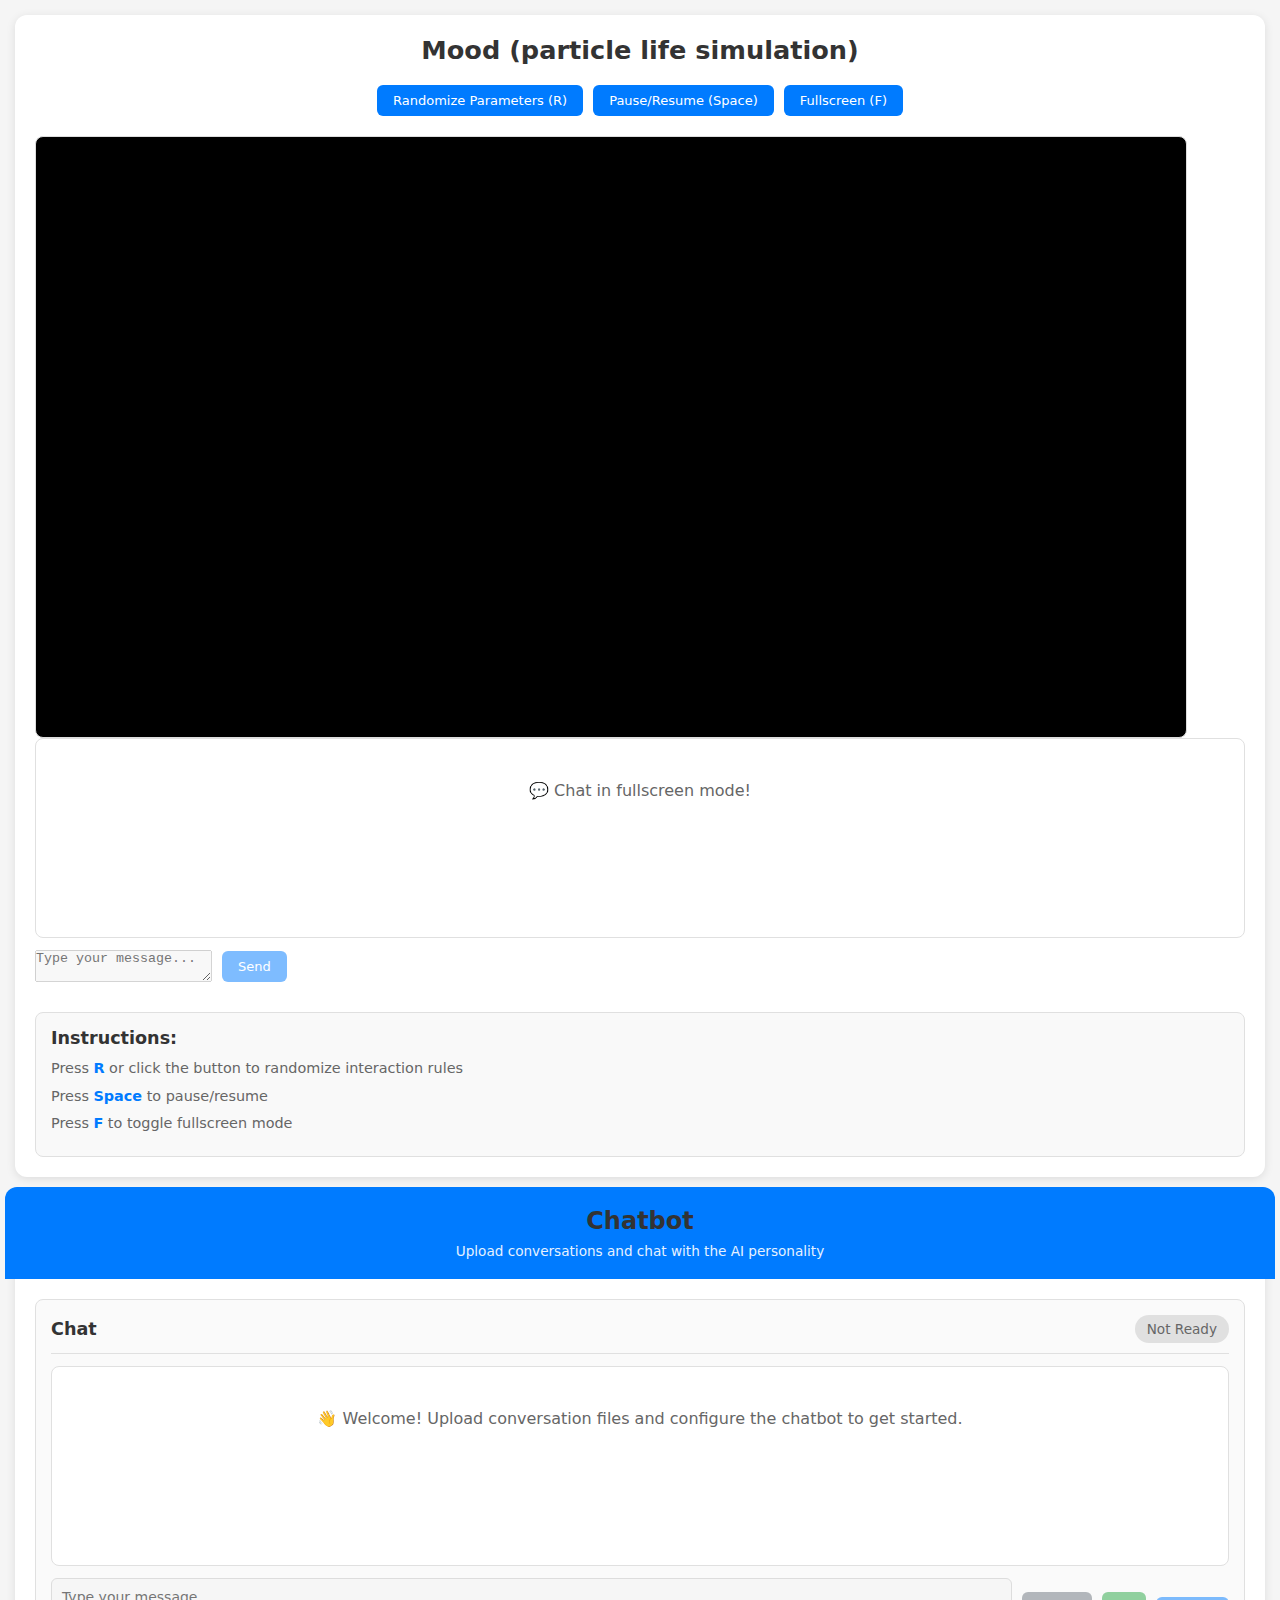
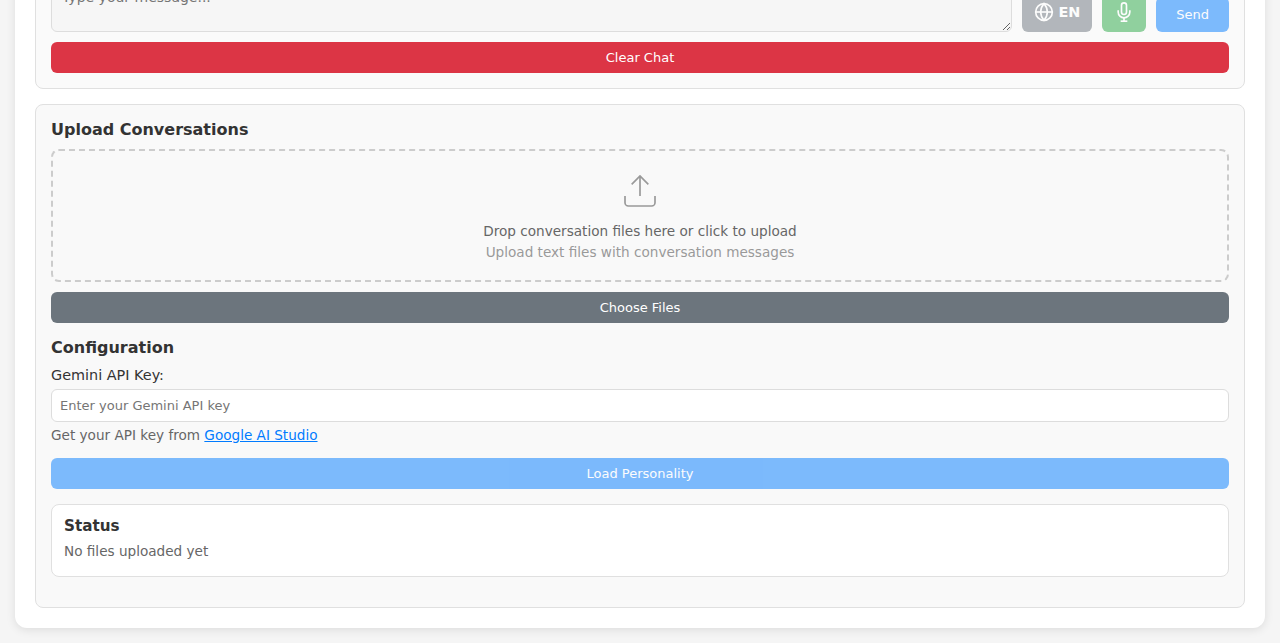
<file: index.html>
<!DOCTYPE html>
<html lang="en">
<head>
    <meta charset="UTF-8">
    <meta name="viewport" content="width=device-width, initial-scale=1.0">
    <title>Emergent Reflection</title>
    <link rel="stylesheet" href="style.css">
    <link rel="stylesheet" href="chatbot-style.css">
</head>
<body>
    <div class="page-container">
        <div class="side-by-side-layout">
            <!-- Particle Life Section -->
            <div class="container simulation-section">
                <h1>Mood (particle life simulation)</h1>
                <div class="controls">
                    <button id="randomize">Randomize Parameters (R)</button>
                    <button id="pause">Pause/Resume (Space)</button>
                    <button id="fullscreen">Fullscreen (F)</button>
                </div>
                <div id="fullscreenWrapper">
                    <canvas id="canvas"></canvas>
                </div>
                
                <div class="info">
                    <h3>Instructions:</h3>
                    <p>Press <strong>R</strong> or click the button to randomize interaction rules</p>
                    <p>Press <strong>Space</strong> to pause/resume</p>
                    <p>Press <strong>F</strong> to toggle fullscreen mode</p>
                </div>
            </div>

            <!-- Chatbot Section -->
            <div class="container chatbot-section">
                <header style="background: #007bff; color: white; padding: 20px; text-align: center; border-radius: 12px 12px 0 0; margin: -30px -30px 20px -30px;">
                    <h1 style="margin: 0; font-size: 1.5em;">Chatbot</h1>
                    <p style="margin: 8px 0 0 0; opacity: 0.9; font-size: 0.85em;">Upload conversations and chat with the AI personality</p>
                </header>

                <div class="main-content">
                    <!-- Chat Interface -->
                    <div class="right-panel">
                        <div class="chat-header">
                            <h2>Chat</h2>
                            <div class="chat-status" id="chatStatus">Not Ready</div>
                        </div>

                        <div class="chat-messages" id="chatMessages">
                            <div class="welcome-message">
                                <p>👋 Welcome! Upload conversation files and configure the chatbot to get started.</p>
                            </div>
                        </div>

                        <div class="chat-input-container">
                            <textarea id="chatInput" placeholder="Type your message..." rows="2" disabled></textarea>
                            <button id="langBtn" class="lang-btn" disabled title="Change language">
                                <svg width="20" height="20" viewBox="0 0 24 24" fill="none" stroke="currentColor" stroke-width="2">
                                    <circle cx="12" cy="12" r="10"></circle>
                                    <line x1="2" y1="12" x2="22" y2="12"></line>
                                    <path d="M12 2a15.3 15.3 0 0 1 4 10 15.3 15.3 0 0 1-4 10 15.3 15.3 0 0 1-4-10 15.3 15.3 0 0 1 4-10z"></path>
                                </svg>
                                <span id="currentLang">EN</span>
                            </button>
                            <button id="voiceBtn" class="voice-btn" disabled title="Voice input (V)">
                                <svg width="20" height="20" viewBox="0 0 24 24" fill="none" stroke="currentColor" stroke-width="2">
                                    <path d="M12 1a3 3 0 0 0-3 3v8a3 3 0 0 0 6 0V4a3 3 0 0 0-3-3z"></path>
                                    <path d="M19 10v2a7 7 0 0 1-14 0v-2"></path>
                                    <line x1="12" y1="19" x2="12" y2="23"></line>
                                    <line x1="8" y1="23" x2="16" y2="23"></line>
                                </svg>
                            </button>
                            <button id="sendBtn" disabled>Send</button>
                        </div>
                        <div id="recordingIndicator" class="recording-indicator" style="display: none;">
                            <span class="recording-dot"></span>
                            <span>Recording... (Press V or click to stop)</span>
                        </div>

                        <button class="btn-clear" id="clearBtn">Clear Chat</button>
                    </div>

                    <!-- Upload & Configuration -->
                    <div class="left-panel">
                        <div class="upload-section">
                            <h2>Upload Conversations</h2>
                            <div class="upload-area" id="uploadArea">
                                <svg width="50" height="50" viewBox="0 0 24 24" fill="none" stroke="currentColor">
                                    <path d="M21 15v4a2 2 0 0 1-2 2H5a2 2 0 0 1-2-2v-4M17 8l-5-5-5 5M12 3v12"/>
                                </svg>
                                <p>Drop conversation files here or click to upload</p>
                                <p style="font-size: 0.85em; margin-top: 5px; color: #999;">Upload text files with conversation messages</p>
                                <input type="file" id="fileInput" accept=".txt,.json" multiple hidden>
                            </div>
                            <button class="btn-secondary" id="uploadBtn">Choose Files</button>
                        </div>

                        <div class="config-section">
                            <h2>Configuration</h2>
                            
                            <div class="form-group">
                                <label for="apiKey">Gemini API Key:</label>
                                <input type="password" id="apiKey" placeholder="Enter your Gemini API key">
                                <small>Get your API key from <a href="https://makersuite.google.com/app/apikey" target="_blank">Google AI Studio</a></small>
                            </div>

                            <button class="btn-primary" id="analyzeBtn" disabled>Load Personality</button>
                        </div>

                        <div class="status-section" id="statusSection">
                            <h3>Status</h3>
                            <div id="statusContent">
                                <p>No files uploaded yet</p>
                            </div>
                        </div>
                    </div>
                </div>
            </div>
        </div>
    </div>

    <script src="particle.js"></script>
    <script src="main.js"></script>
    <script src="chatbot.js"></script>
</body>
</html>
</file>
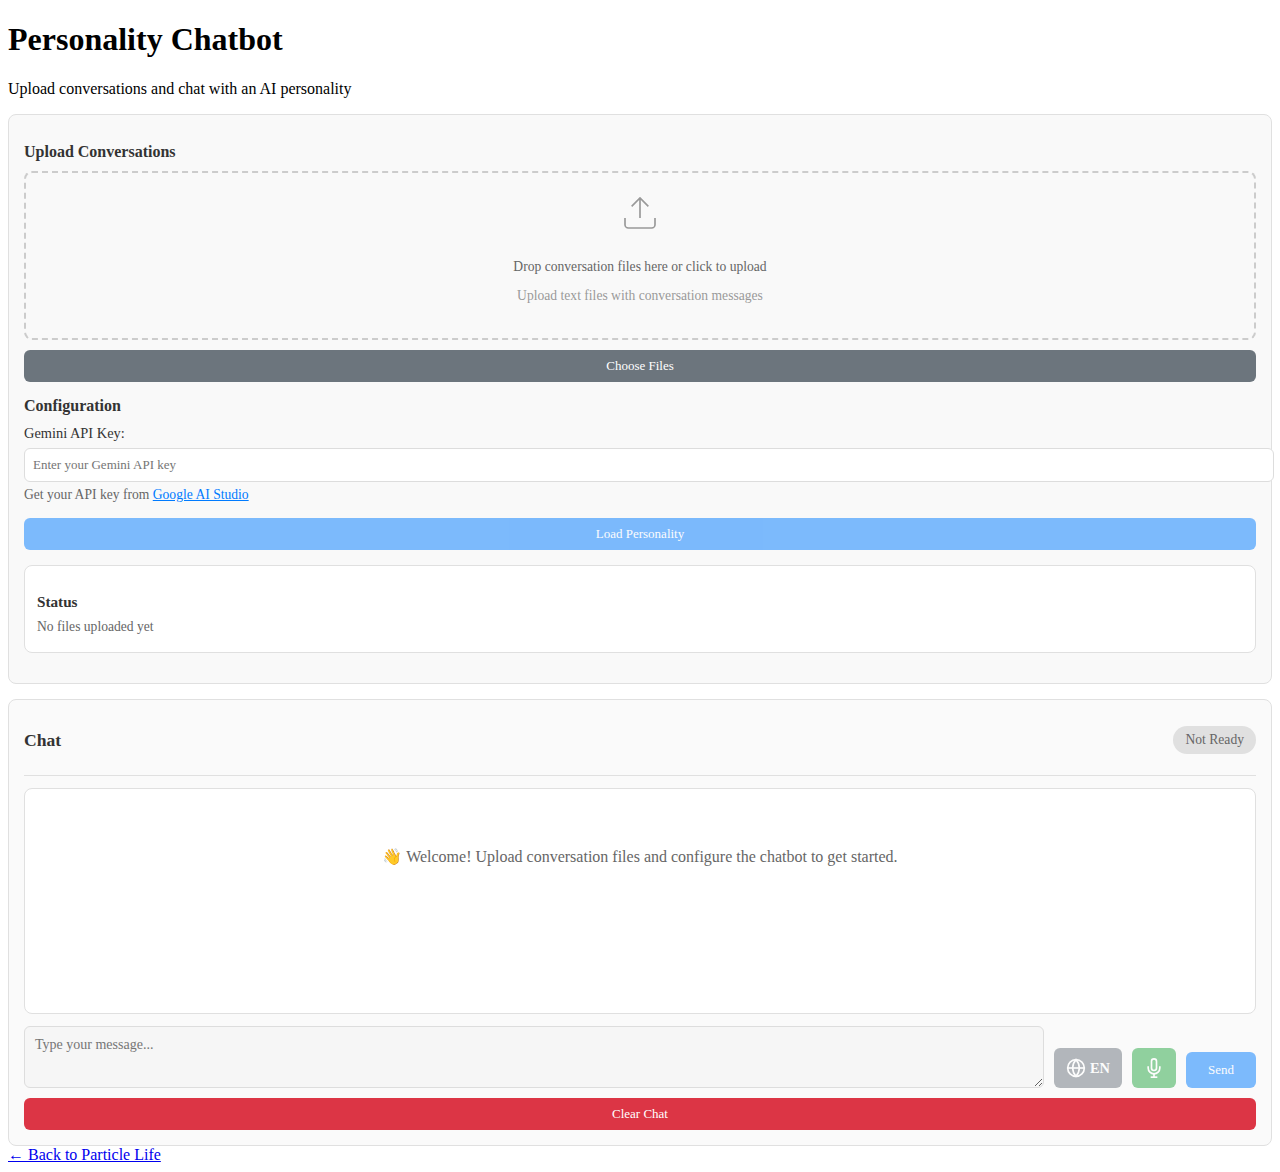
<file: chatbot.html>
<!DOCTYPE html>
<html lang="en">
<head>
    <meta charset="UTF-8">
    <meta name="viewport" content="width=device-width, initial-scale=1.0">
    <title>Personality Chatbot</title>
    <link rel="stylesheet" href="chatbot-style.css">
</head>
<body>
    <div class="container">
        <header>
            <h1>Personality Chatbot</h1>
            <p class="subtitle">Upload conversations and chat with an AI personality</p>
        </header>

        <div class="main-content">
            <!-- Left Panel: Upload & Configuration -->
            <div class="left-panel">
                <div class="upload-section">
                    <h2>Upload Conversations</h2>
                    <div class="upload-area" id="uploadArea">
                        <svg width="50" height="50" viewBox="0 0 24 24" fill="none" stroke="currentColor">
                            <path d="M21 15v4a2 2 0 0 1-2 2H5a2 2 0 0 1-2-2v-4M17 8l-5-5-5 5M12 3v12"/>
                        </svg>
                        <p>Drop conversation files here or click to upload</p>
                        <p style="font-size: 0.85em; margin-top: 5px; color: #999;">Upload text files with conversation messages</p>
                        <input type="file" id="fileInput" accept=".txt,.json" multiple hidden>
                    </div>
                    <button class="btn-secondary" id="uploadBtn">Choose Files</button>
                </div>

                <div class="config-section">
                    <h2>Configuration</h2>
                    
                    <div class="form-group">
                        <label for="apiKey">Gemini API Key:</label>
                        <input type="password" id="apiKey" placeholder="Enter your Gemini API key">
                        <small>Get your API key from <a href="https://makersuite.google.com/app/apikey" target="_blank">Google AI Studio</a></small>
                    </div>

                    <button class="btn-primary" id="analyzeBtn" disabled>Load Personality</button>
                </div>

                <div class="status-section" id="statusSection">
                    <h3>Status</h3>
                    <div id="statusContent">
                        <p>No files uploaded yet</p>
                    </div>
                </div>
            </div>

            <!-- Right Panel: Chat Interface -->
            <div class="right-panel">
                <div class="chat-header">
                    <h2>Chat</h2>
                    <div class="chat-status" id="chatStatus">Not Ready</div>
                </div>

                <div class="chat-messages" id="chatMessages">
                    <div class="welcome-message">
                        <p>👋 Welcome! Upload conversation files and configure the chatbot to get started.</p>
                    </div>
                </div>

                <div class="chat-input-container">
                    <textarea id="chatInput" placeholder="Type your message..." rows="2" disabled></textarea>
                    <button id="langBtn" class="lang-btn" disabled title="Change language">
                        <svg width="20" height="20" viewBox="0 0 24 24" fill="none" stroke="currentColor" stroke-width="2">
                            <circle cx="12" cy="12" r="10"></circle>
                            <line x1="2" y1="12" x2="22" y2="12"></line>
                            <path d="M12 2a15.3 15.3 0 0 1 4 10 15.3 15.3 0 0 1-4 10 15.3 15.3 0 0 1-4-10 15.3 15.3 0 0 1 4-10z"></path>
                        </svg>
                        <span id="currentLang">EN</span>
                    </button>
                    <button id="voiceBtn" class="voice-btn" disabled title="Voice input (V)">
                        <svg width="20" height="20" viewBox="0 0 24 24" fill="none" stroke="currentColor" stroke-width="2">
                            <path d="M12 1a3 3 0 0 0-3 3v8a3 3 0 0 0 6 0V4a3 3 0 0 0-3-3z"></path>
                            <path d="M19 10v2a7 7 0 0 1-14 0v-2"></path>
                            <line x1="12" y1="19" x2="12" y2="23"></line>
                            <line x1="8" y1="23" x2="16" y2="23"></line>
                        </svg>
                    </button>
                    <button id="sendBtn" disabled>Send</button>
                </div>
                <div id="recordingIndicator" class="recording-indicator" style="display: none;">
                    <span class="recording-dot"></span>
                    <span>Recording... (Press V or click to stop)</span>
                </div>

                <button class="btn-clear" id="clearBtn">Clear Chat</button>
            </div>
        </div>

        <footer>
            <a href="index.html" class="back-link">← Back to Particle Life</a>
        </footer>
    </div>

    <script src="chatbot.js"></script>
</body>
</html>
</file>
<file: style.css>
* {
    margin: 0;
    padding: 0;
    box-sizing: border-box;
}

body {
    font-family: 'Segoe UI', system-ui, -apple-system, sans-serif;
    background: #f5f5f5;
    color: #333;
    padding: 20px;
}

.page-container {
    max-width: 1800px;
    margin: 0 auto;
}

.side-by-side-layout {
    display: grid;
    grid-template-columns: 2fr 1fr;
    gap: 20px;
}

.simulation-section,
.chatbot-section {
    min-height: 800px;
}

.container {
    background: #ffffff;
    border-radius: 12px;
    padding: 30px;
    box-shadow: 0 2px 10px rgba(0, 0, 0, 0.1);
    width: 100%;
}

h1 {
    text-align: center;
    margin-bottom: 20px;
    font-size: 2em;
    font-weight: 600;
    color: #333;
}

.controls {
    display: flex;
    gap: 10px;
    justify-content: center;
    margin-bottom: 20px;
    flex-wrap: wrap;
}

button {
    padding: 10px 20px;
    font-size: 14px;
    background: #007bff;
    border: none;
    color: #ffffff;
    border-radius: 6px;
    cursor: pointer;
    transition: background 0.2s ease;
    font-weight: 500;
    font-family: inherit;
}

button:hover {
    background: #0056b3;
}

button:active {
    background: #004494;
}

#canvas {
    display: block;
    border: 1px solid #ddd;
    border-radius: 8px;
    background: #000000;
    max-width: 100%;
    height: auto;
}

#fullscreenWrapper {
    position: relative;
    width: 100%;
    display: inline-block;
}

#fullscreenWrapper:fullscreen {
    background: #000;
    display: flex;
    align-items: center;
    justify-content: center;
}

#fullscreenWrapper:fullscreen #canvas {
    max-width: 100%;
    max-height: 100%;
    width: 100vw;
    height: 100vh;
    border-radius: 0;
    object-fit: contain;
}

.info {
    margin-top: 20px;
    padding: 15px;
    background: #f9f9f9;
    border-radius: 8px;
    border: 1px solid #e0e0e0;
}

.info h3 {
    margin-bottom: 10px;
    font-size: 1.1em;
    font-weight: 600;
    color: #333;
}

.info p {
    margin: 6px 0;
    font-size: 0.9em;
    line-height: 1.5;
    color: #666;
}

.info strong {
    color: #007bff;
    font-weight: 600;
}

@media (max-width: 1300px) {
    body {
        padding: 15px;
    }
    
    .side-by-side-layout {
        grid-template-columns: 1fr;
    }
    
    .container {
        padding: 20px;
    }
    
    h1 {
        font-size: 1.6em;
    }
    
    button {
        font-size: 13px;
        padding: 8px 16px;
    }
}
</file>
<file: chatbot-style.css>
/* Chatbot styles are integrated with main styles */

.main-content {
    display: flex;
    flex-direction: column;
    gap: 15px;
}

/* Left Panel */
.left-panel {
    background: #f9f9f9;
    border: 1px solid #e0e0e0;
    border-radius: 8px;
    padding: 15px;
}

.left-panel h2 {
    font-size: 1em;
    margin-bottom: 10px;
    color: #333;
}

.upload-section,
.config-section,
.status-section {
    margin-bottom: 15px;
}

.upload-area {
    border: 2px dashed #ccc;
    border-radius: 8px;
    padding: 20px;
    text-align: center;
    cursor: pointer;
    transition: all 0.3s;
    margin-bottom: 10px;
}

.upload-area:hover {
    border-color: #007bff;
    background: #f0f8ff;
}

.upload-area.dragover {
    border-color: #007bff;
    background: #e3f2fd;
}

.upload-area svg {
    color: #999;
    margin-bottom: 8px;
    width: 40px;
    height: 40px;
}

.upload-area p {
    color: #666;
    font-size: 0.85em;
}

.form-group {
    margin-bottom: 15px;
}

.form-group label {
    display: block;
    margin-bottom: 6px;
    font-weight: 500;
    color: #333;
    font-size: 0.9em;
}

.form-group input,
.form-group select {
    width: 100%;
    padding: 8px;
    border: 1px solid #ddd;
    border-radius: 6px;
    font-size: 13px;
    font-family: inherit;
}

.form-group input:focus,
.form-group select:focus {
    outline: none;
    border-color: #007bff;
}

.form-group small {
    display: block;
    margin-top: 5px;
    color: #666;
    font-size: 0.85em;
}

.form-group small a {
    color: #007bff;
}

button {
    padding: 8px 16px;
    border: none;
    border-radius: 6px;
    font-size: 13px;
    font-weight: 500;
    cursor: pointer;
    transition: all 0.2s;
    font-family: inherit;
}

.btn-primary {
    background: #007bff;
    color: white;
    width: 100%;
}

.btn-primary:hover:not(:disabled) {
    background: #0056b3;
}

.btn-secondary {
    background: #6c757d;
    color: white;
    width: 100%;
}

.btn-secondary:hover:not(:disabled) {
    background: #545b62;
}

button:disabled {
    opacity: 0.5;
    cursor: not-allowed;
}

.status-section {
    background: white;
    border: 1px solid #e0e0e0;
    border-radius: 8px;
    padding: 12px;
}

.status-section h3 {
    font-size: 0.95em;
    margin-bottom: 8px;
    color: #333;
}

#statusContent {
    font-size: 0.85em;
    color: #666;
}

#statusContent p {
    margin: 5px 0;
}

.file-item {
    padding: 8px;
    background: #f0f0f0;
    border-radius: 4px;
    margin: 5px 0;
    font-size: 0.85em;
}

/* Right Panel */
.right-panel {
    display: flex;
    flex-direction: column;
    border: 1px solid #e0e0e0;
    border-radius: 8px;
    padding: 15px;
    background: #fafafa;
}

.chat-header {
    display: flex;
    justify-content: space-between;
    align-items: center;
    margin-bottom: 12px;
    padding-bottom: 10px;
    border-bottom: 1px solid #e0e0e0;
}

.chat-header h2 {
    font-size: 1.1em;
    color: #333;
}

.chat-status {
    padding: 6px 12px;
    border-radius: 20px;
    font-size: 0.85em;
    font-weight: 500;
    background: #e0e0e0;
    color: #666;
}

.chat-status.ready {
    background: #d4edda;
    color: #155724;
}

.chat-messages {
    flex: 1;
    overflow-y: auto;
    padding: 12px;
    background: #ffffff;
    border: 1px solid #e0e0e0;
    border-radius: 8px;
    min-height: 200px;
    max-height: 400px;
    margin-bottom: 12px;
}

.welcome-message {
    text-align: center;
    padding: 30px 15px;
    color: #666;
}

.message {
    margin-bottom: 10px;
    display: flex;
    flex-direction: column;
}

.message.user {
    align-items: flex-end;
}

.message.bot {
    align-items: flex-start;
}

.message-label {
    font-size: 0.75em;
    color: #666;
    margin-bottom: 4px;
    font-weight: 500;
}

.message-content {
    max-width: 70%;
    padding: 10px 14px;
    border-radius: 12px;
    word-wrap: break-word;
    white-space: pre-wrap;
    font-size: 0.9em;
}

.message.user .message-content {
    background: #007bff;
    color: white;
}

.message.bot .message-content {
    background: white;
    color: #333;
    border: 1px solid #e0e0e0;
}

.message.system {
    align-items: center;
}

.message.system .message-content {
    background: #fff3cd;
    color: #856404;
    border: 1px solid #ffeaa7;
    max-width: 90%;
    text-align: center;
    font-size: 0.9em;
}

.chat-input-container {
    display: flex;
    gap: 10px;
    margin-bottom: 10px;
    align-items: flex-end;
}

#chatInput {
    flex: 1;
    padding: 10px;
    border: 1px solid #ddd;
    border-radius: 6px;
    font-size: 14px;
    font-family: inherit;
    resize: vertical;
    min-height: 40px;
}

#chatInput:focus {
    outline: none;
    border-color: #007bff;
}

.lang-btn {
    background: #6c757d;
    color: white;
    padding: 10px 12px;
    min-width: 44px;
    display: flex;
    align-items: center;
    justify-content: center;
    gap: 4px;
    transition: all 0.3s;
    font-weight: 600;
    font-size: 0.9em;
}

.lang-btn:hover:not(:disabled) {
    background: #5a6268;
}

.lang-btn svg {
    flex-shrink: 0;
}

.voice-btn {
    background: #28a745;
    color: white;
    padding: 10px 12px;
    min-width: 44px;
    display: flex;
    align-items: center;
    justify-content: center;
    transition: all 0.3s;
}

.voice-btn:hover:not(:disabled) {
    background: #218838;
}

.voice-btn.recording {
    background: #dc3545;
    animation: pulse 1.5s infinite;
}

.voice-btn.recording:hover {
    background: #c82333;
}

@keyframes pulse {
    0%, 100% { opacity: 1; }
    50% { opacity: 0.7; }
}

#sendBtn {
    background: #007bff;
    color: white;
    padding: 10px 20px;
    min-width: 70px;
}

#sendBtn:hover:not(:disabled) {
    background: #0056b3;
}

.recording-indicator {
    display: flex;
    align-items: center;
    gap: 8px;
    padding: 8px 12px;
    background: #dc3545;
    color: white;
    border-radius: 6px;
    font-size: 0.9em;
    margin-bottom: 10px;
    animation: fadeIn 0.3s;
}

@keyframes fadeIn {
    from { opacity: 0; transform: translateY(-10px); }
    to { opacity: 1; transform: translateY(0); }
}

.recording-dot {
    width: 10px;
    height: 10px;
    background: white;
    border-radius: 50%;
    animation: blink 1s infinite;
}

@keyframes blink {
    0%, 100% { opacity: 1; }
    50% { opacity: 0.3; }
}

.btn-clear {
    background: #dc3545;
    color: white;
    width: 100%;
}

.btn-clear:hover {
    background: #c82333;
}

/* Footer styles removed - integrated page */

/* Loading animation */
.loading {
    display: inline-block;
}

.loading::after {
    content: '...';
    animation: dots 1.5s steps(4, end) infinite;
}

@keyframes dots {
    0%, 20% { content: '.'; }
    40% { content: '..'; }
    60%, 100% { content: '...'; }
}

/* Responsive */
@media (max-width: 1024px) {
    .main-content {
        flex-direction: column;
    }

    .left-panel {
        border-right: none;
    }
}

@media (max-width: 768px) {
    body {
        padding: 10px;
    }

    header {
        padding: 20px;
    }

    header h1 {
        font-size: 1.5em;
    }

    .left-panel,
    .right-panel {
        padding: 15px;
    }

    .message-content {
        max-width: 85%;
    }
}
</file>
